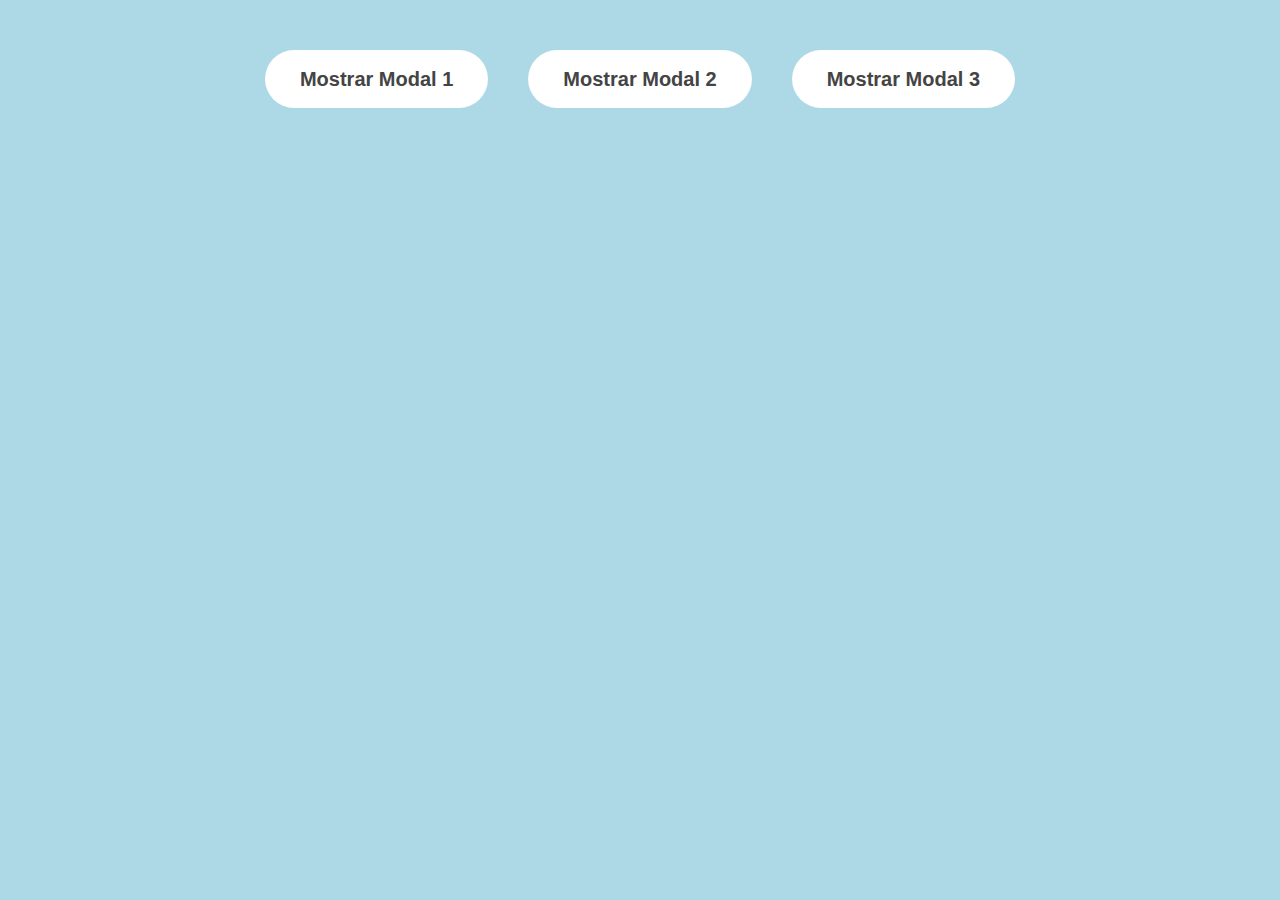
<file: janelas-modais/index.html>
<!DOCTYPE html>
<html lang="pt-br">

<head>
    <meta charset="UTF-8">
    <meta http-equiv="X-UA-Compatible" content="IE=edge">
    <meta name="viewport" content="width=device-width, initial-scale=1.0">
    <link rel="stylesheet" href="style.css" />
    <title>Exercicio Janelas Modais</title>
</head>

<body>
    <button class="mostrar-modal">Mostrar Modal 1</button>
    <button class="mostrar-modal">Mostrar Modal 2</button>
    <button class="mostrar-modal">Mostrar Modal 3</button>

    <div class="modal escondido">
        <button class="fechar-modal">&times;</button>
        <h1>Janela Modal</h1>
        <p>Lorem ipsum dolor sit amet consectetur, adipisicing elit. Officiis facilis voluptates iusto accusamus maxime
            laudantium? Possimus vero assumenda natus eaque repellendus amet quidem, omnis dolores, nesciunt tempore rem
            consequuntur totam? Lorem ipsum dolor sit amet consectetur adipisicing elit. Aut, harum? Illum minus dolorem
            nobis? Illum accusamus dolorem ad illo aperiam magnam maiores eaque iure placeat, explicabo odio nemo ex
            eum.</p>
    </div>
    <div class="sobreposicao escondido"></div>
    <script src="script.js"></script>
</body>

</html>
</file>
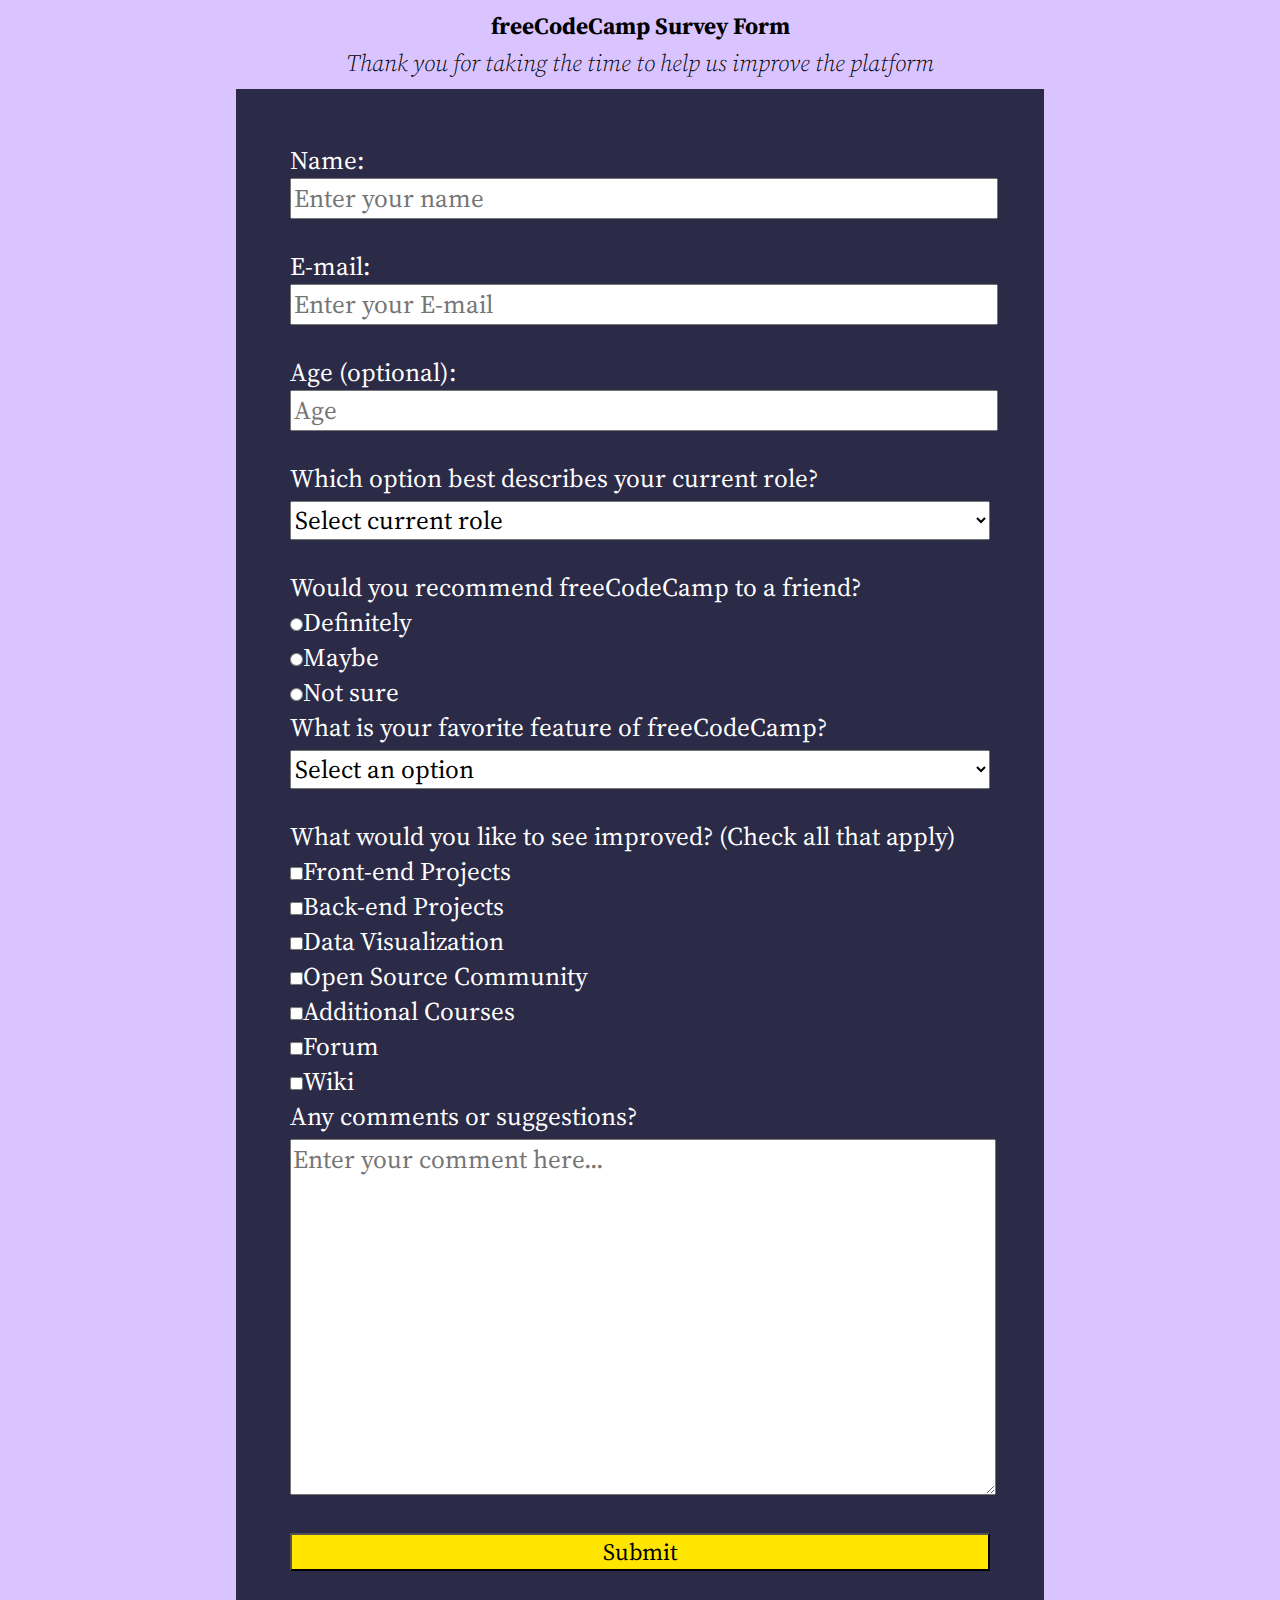
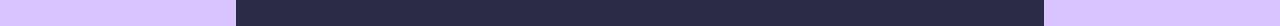
<file: FCC-survey/survey.html>
<!DOCTYPE html>
<html lang="en">

<head>
    <meta charset="UTF-8">
    <meta http-equiv="X-UA-Compatible" content="IE=edge">
    <meta name="viewport" content="width=device-width, initial-scale=1.0">
    <link rel="shortcut icon" href="midia/favicon.ico" type="image/x-icon">
    </style>
    <link rel="stylesheet" href="style.css">
    </style>
    <title>Survey Form</title>
</head>

<body>
    <div id="main">
        <div id="top">
            <h1 id="title">freeCodeCamp Survey Form</h1>
            <p id="description">Thank you for taking the time to help us improve the platform</p>
        </div>
        <form id="survey-form">
            <div class="group-form">
                <label for="name">Name:</label><br>
                <input type="text" name="name" id="name" placeholder="Enter your name" required><br>
            </div>
            <div class="group-form">
                <label for="email">E-mail:</label><br>
                <input type="email" name="email" id="email" placeholder="Enter your E-mail" required><br>
            </div>
            <div class="group-form">
                <label for="age">Age (optional):</label><br>
                <input type="number" name="name" id="age" min="10" max="110" placeholder="Age"><br>
            </div>
            <div class="group-form">
                <label for="ocupation">Which option best describes your current role?</label><br>
                <select name="ocupation" id="dropdown" placeholder="Select current role" required>
                    <option disabled selected role>Select current role</option>
                    <option value="student">Student</option>
                    <option value="full-time job">Full-time job</option>
                    <option value="full-time learner">Full-time learner</option>
                    <option value="prefer not to say">Prefer not to say</option>
                    <option value="other">Other</option>
                </select>
            </div>
            <div class="choice-form">
                <p>Would you recommend freeCodeCamp to a friend?</p>
                <label for="recommedation"><input type="radio" name="recommedation"
                        id="definitely">Definitely</label><br>
                <label for="recommedation"><input type="radio" name="recommedation" id="maybe">Maybe</label><br>
                <label for="recommedation"><input type="radio" name="recommedation" id="not-sure">Not sure</label><br>
            </div>
            <div class="group-form">
                <p>What is your favorite feature of freeCodeCamp?</p>
                <select name="ocupation" id="dropdown" placeholder="Select current role">
                    <option disabled selected role>Select an option</option>
                    <option value="challenges">Challenges</option>
                    <option value="projects">Projects</option>
                    <option value="community">Community</option>
                    <option value="open-source">Open source</option>
                </select>
            </div>
            <div class="choice-form">
                <p>What would you like to see improved? (Check all that apply)</p>
                <label for="suggestion"><input type="checkbox" name="suggestion" id="front-end-projects">Front-end
                    Projects</label><br>
                <label for="suggestion"><input type="checkbox" name="suggestion" id="back-end-projects">Back-end
                    Projects</label><br>
                <label for="suggestion"><input type="checkbox" name="suggestion" id="Data">Data
                    Visualization</label><br>
                <label for="suggestion"><input type="checkbox" name="suggestion" id="open-source-community">Open Source
                    Community</label><br>
                <label for="suggestion"><input type="checkbox" name="suggestion" id="courses">Additional
                    Courses</label><br>
                <label for="suggestion"><input type="checkbox" name="suggestion" id="forum">Forum</label><br>
                <label for="suggestion"><input type="checkbox" name="suggestion" id="wiki">Wiki</label><br>
            </div>
            <div class="group-form">
                <p>Any comments or suggestions?</p>
                <textarea rows="10" cols="30" name="comment" placeholder="Enter your comment here..."></textarea>
            </div>
            <input id="submit" type="submit">

        </form>
    </div>
</body>

</html>
</file>
<file: janelas-modais/style.css>
* {
    margin: 0;
    padding: 0;
    box-sizing: inherit;
}

html {
    font-size: 62.5%;
    box-sizing: border-box;
}

body {
    font-family: sans-serif;
    color: #333;
    line-height: 1.5;
    height: 100vh;
    position: relative;
    display: flex;
    align-items: flex-start;
    justify-content: center;
    background: #add8e6;
}

.mostrar-modal {
    font-size: 2rem;
    font-weight: 600;
    padding: 1.75rem 3.5rem;
    margin: 5rem 2rem;
    border: none;
    background-color: #fff;
    color: #444;
    border-radius: 10rem;
    cursor: pointer;
}

.fechar-modal {
    position: absolute;
    top: 1.2rem;
    right: 2rem;
    font-size: 5rem;
    color: #333;
    cursor: pointer;
    border: none;
    background: none;
}

p {
    font-size: 1.8rem;
}

h1 {
    font-size: 2.5rem;
    margin-bottom: 2rem;
    text-align: center;
}

.escondido {
    display: none;
}

.modal {
    position: absolute;
    top: 50%;
    left: 50%;
    transform: translate(-50%, -50%);
    width: 70%;

    background-color: white;
    padding: 6rem;
    border-radius: 5px;
    box-shadow: 0 3rem 5rem rgba(0, 0, 0, 0.3);
    z-index: 10;
}

.sobreposicao {
    position: absolute;
    top: 0;
    left: 0;
    width: 100%;
    height: 100%;
    background-color: rgba(0, 0, 0, 0.6);
    backdrop-filter: blur(3px);
    z-index: 5;
}
</file>
<file: FCC-survey/style.css>
@import url("https://fonts.googleapis.com/css2?family=Source+Serif+Pro:ital,wght@0,300;1,300;1,700&display=swap");
* {
  font-family: "Source Serif Pro", serif;
  font-size: 1.08em;
  margin: 0%;
}

#main {
  background-color: #d9c4ff;
  height: 100%;
}

#top {
  text-align: center;
  padding: 10px 0px 10px 0px;
}
#top h1 {
  font-weight: 700;
  padding-bottom: 5px;
}
#top p {
  font-style: italic;
  font-weight: 300;
}

#survey-form {
  display: block;
  margin-top: 0em;
  padding: 2.5em;
  background-color: #2B2A47;
  color: #ffffff;
}
@media screen and (max-width: 1920px) {
  #survey-form {
    max-width: 700px;
    margin: auto;
  }
}
@media screen and (max-width: 600px) {
  #survey-form {
    max-width: 100vw;
  }
}

.group-form {
  padding-bottom: 30px;
}
.group-form input {
  width: 100%;
}
.group-form select {
  width: 100%;
  margin-top: 5px;
}
.group-form textarea {
  width: 100%;
  margin-top: 5px;
}

#submit {
  width: 100%;
  background-color: #ffe500;
}

/*# sourceMappingURL=style.css.map */
</file>
